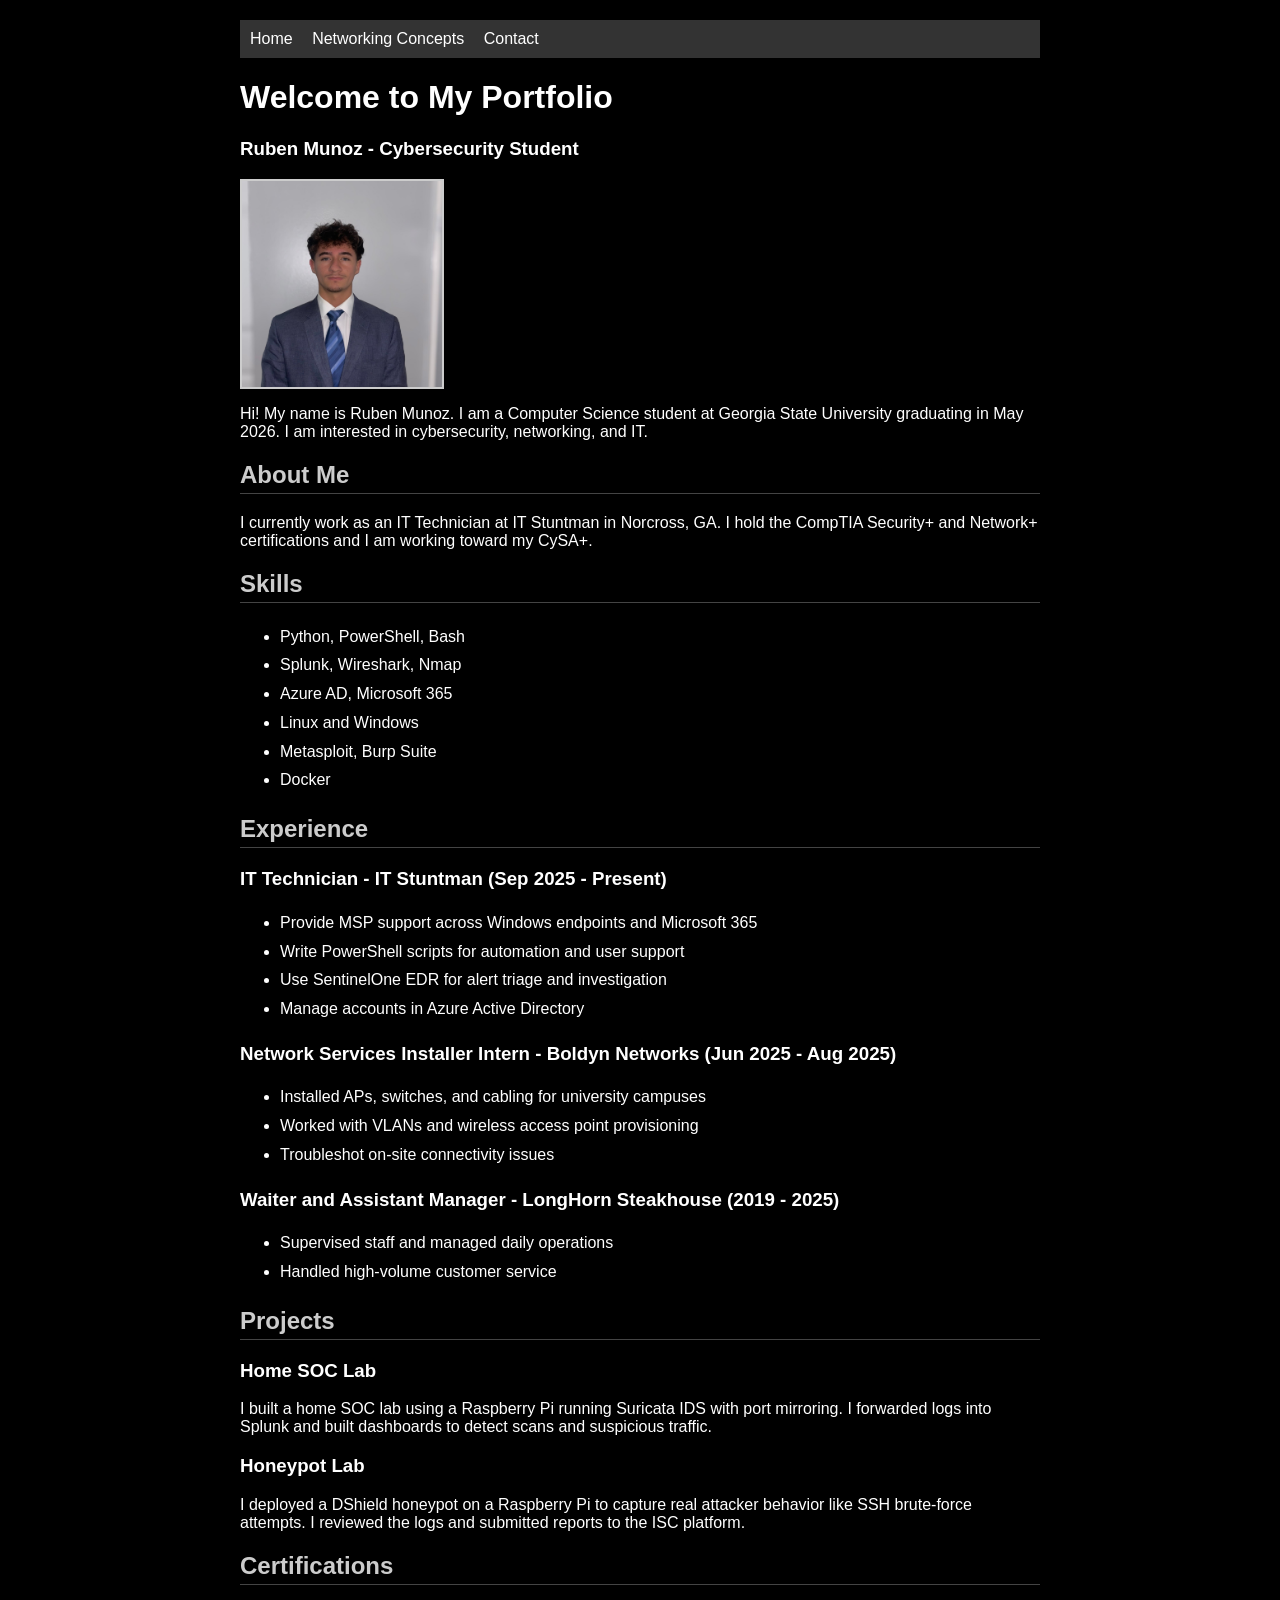
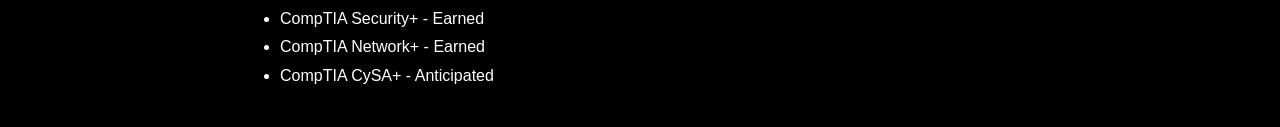
<file: index.html>
<html>
<head>
  <title>Ruben Munoz - Portfolio</title>
  <link rel="stylesheet" href="style.css">
</head>
<body>

  <div id="navbar">
    <a href="index.html">Home</a>
    <a href="networking.html">Networking Concepts</a>
    <a href="contact.html">Contact</a>
  </div>

  <h1>Welcome to My Portfolio</h1>
  <h3>Ruben Munoz - Cybersecurity Student</h3>

  <img src="profile.jpg" alt="Ruben Munoz" width="200">

  <p>Hi! My name is Ruben Munoz. I am a Computer Science student at Georgia State University
  graduating in May 2026. I am interested in cybersecurity, networking, and IT.</p>

  <h2>About Me</h2>
  <p>I currently work as an IT Technician at IT Stuntman in Norcross, GA. I hold the
  CompTIA Security+ and Network+ certifications and I am working toward my CySA+.</p>

  <h2>Skills</h2>
  <ul>
    <li>Python, PowerShell, Bash</li>
    <li>Splunk, Wireshark, Nmap</li>
    <li>Azure AD, Microsoft 365</li>
    <li>Linux and Windows</li>
    <li>Metasploit, Burp Suite</li>
    <li>Docker</li>
  </ul>

  <h2>Experience</h2>

  <h3>IT Technician - IT Stuntman (Sep 2025 - Present)</h3>
  <ul>
    <li>Provide MSP support across Windows endpoints and Microsoft 365</li>
    <li>Write PowerShell scripts for automation and user support</li>
    <li>Use SentinelOne EDR for alert triage and investigation</li>
    <li>Manage accounts in Azure Active Directory</li>
  </ul>

  <h3>Network Services Installer Intern - Boldyn Networks (Jun 2025 - Aug 2025)</h3>
  <ul>
    <li>Installed APs, switches, and cabling for university campuses</li>
    <li>Worked with VLANs and wireless access point provisioning</li>
    <li>Troubleshot on-site connectivity issues</li>
  </ul>

  <h3>Waiter and Assistant Manager - LongHorn Steakhouse (2019 - 2025)</h3>
  <ul>
    <li>Supervised staff and managed daily operations</li>
    <li>Handled high-volume customer service</li>
  </ul>

  <h2>Projects</h2>

  <h3>Home SOC Lab</h3>
  <p>I built a home SOC lab using a Raspberry Pi running Suricata IDS with port mirroring.
  I forwarded logs into Splunk and built dashboards to detect scans and suspicious traffic.</p>

  <h3>Honeypot Lab</h3>
  <p>I deployed a DShield honeypot on a Raspberry Pi to capture real attacker behavior like
  SSH brute-force attempts. I reviewed the logs and submitted reports to the ISC platform.</p>

  <h2>Certifications</h2>
  <ul>
    <li>CompTIA Security+ - Earned</li>
    <li>CompTIA Network+ - Earned</li>
    <li>CompTIA CySA+ - Anticipated</li>
  </ul>

</body>
</html>
</file>
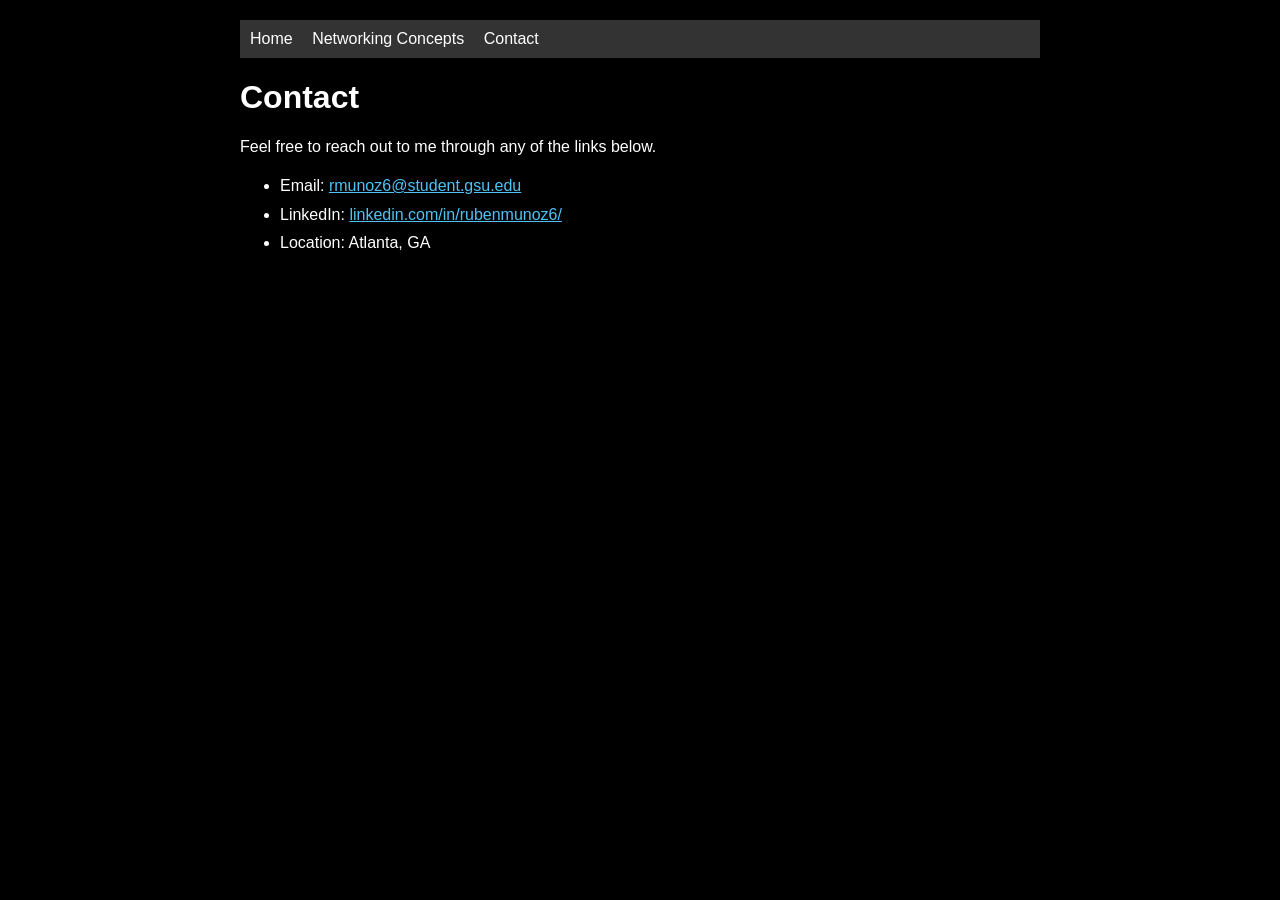
<file: contact.html>
<html>
<head>
  <title>Contact</title>
  <link rel="stylesheet" href="style.css">
</head>
<body>

  <div id="navbar">
    <a href="index.html">Home</a>
    <a href="networking.html">Networking Concepts</a>
    <a href="contact.html">Contact</a>
  </div>

  <h1>Contact</h1>

  <p>Feel free to reach out to me through any of the links below.</p>

  <ul>
    <li>Email: <a href="mailto:rmunoz6@student.gsu.edu">rmunoz6@student.gsu.edu</a></li>
    <li>LinkedIn: <a href="https://linkedin.com/in/rubenmunoz6/" target="_blank">linkedin.com/in/rubenmunoz6/</a></li>
    <li>Location: Atlanta, GA</li>
  </ul>

</body>
</html>
</file>
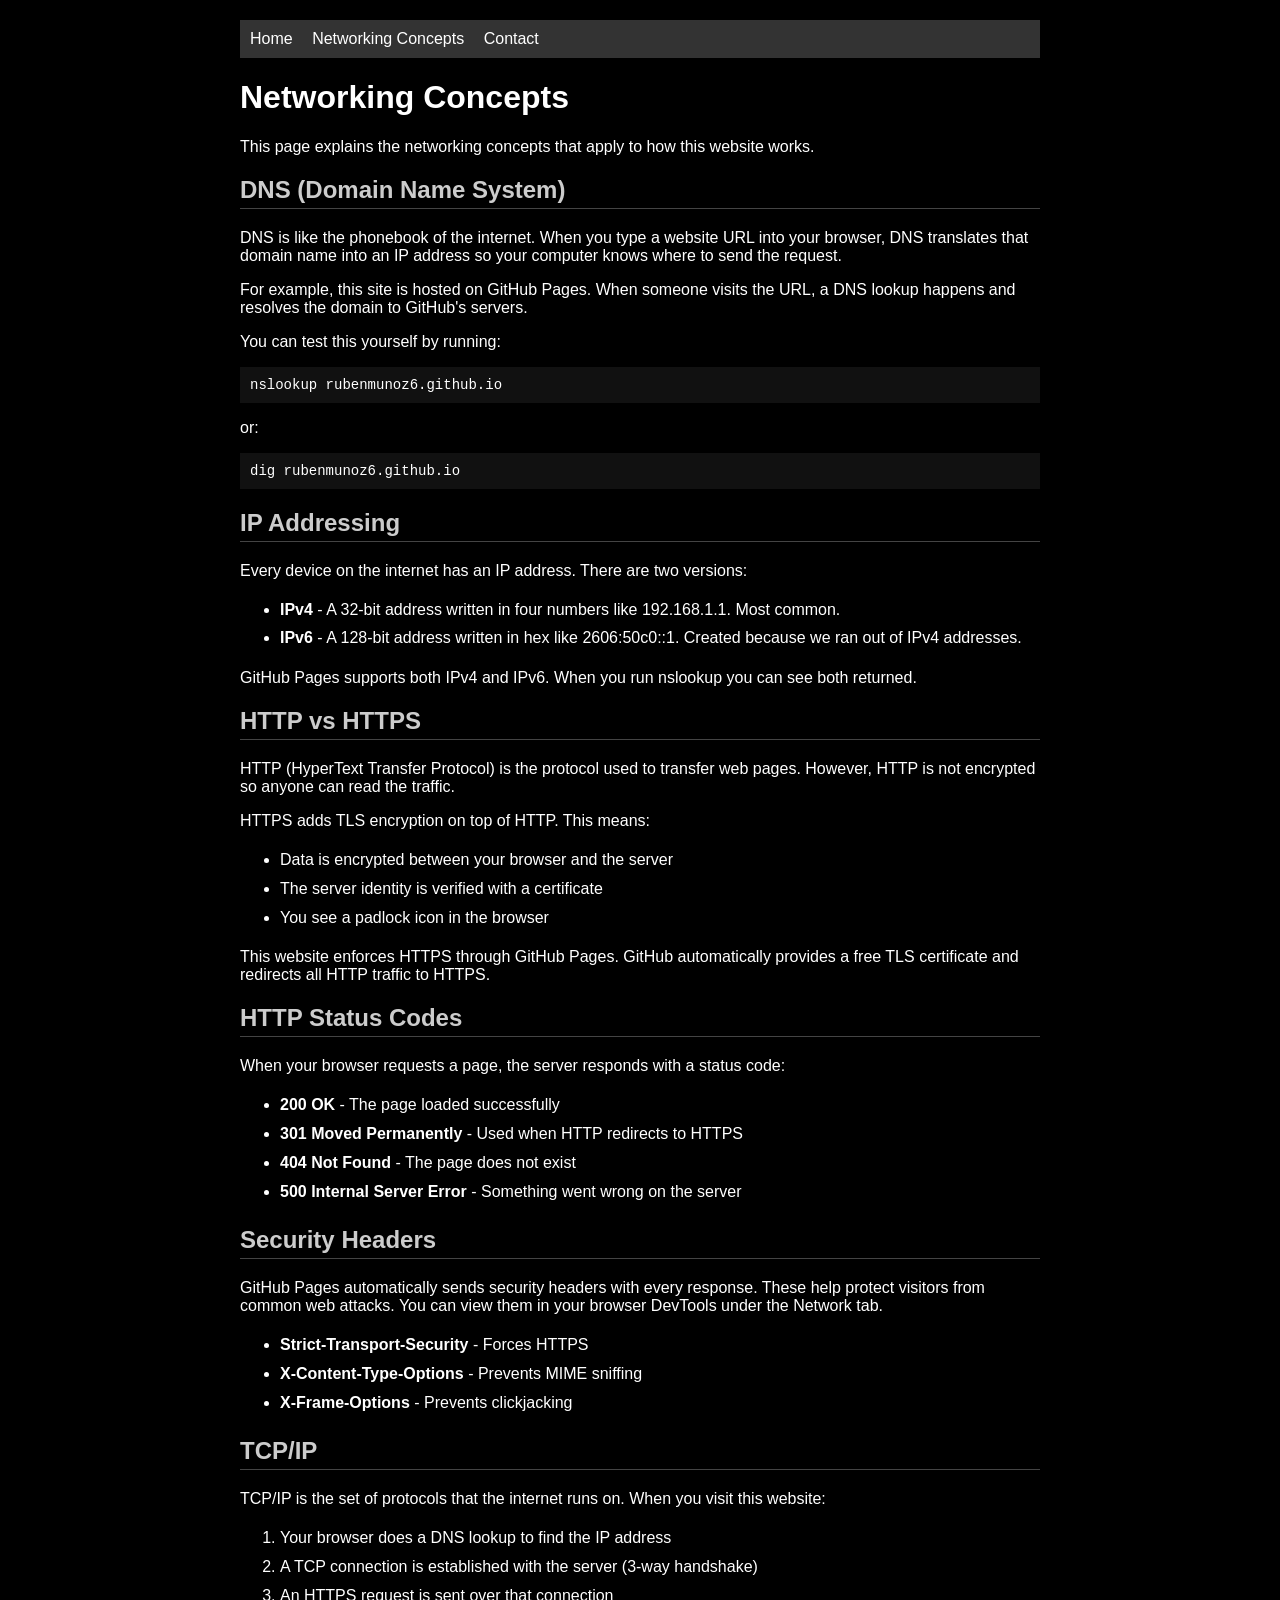
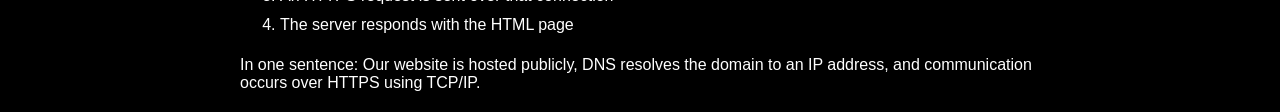
<file: networking.html>
<html>
<head>
  <title>Networking Concepts</title>
  <link rel="stylesheet" href="style.css">
</head>
<body>

  <div id="navbar">
    <a href="index.html">Home</a>
    <a href="networking.html">Networking Concepts</a>
    <a href="contact.html">Contact</a>
  </div>

  <h1>Networking Concepts</h1>
  <p>This page explains the networking concepts that apply to how this website works.</p>

  <h2>DNS (Domain Name System)</h2>
  <p>DNS is like the phonebook of the internet. When you type a website URL into your browser,
  DNS translates that domain name into an IP address so your computer knows where to send the request.</p>
  <p>For example, this site is hosted on GitHub Pages. When someone visits the URL, a DNS lookup
  happens and resolves the domain to GitHub's servers.</p>
  <p>You can test this yourself by running:</p>
  <pre>nslookup rubenmunoz6.github.io</pre>
  <p>or:</p>
  <pre>dig rubenmunoz6.github.io</pre>

  <h2>IP Addressing</h2>
  <p>Every device on the internet has an IP address. There are two versions:</p>
  <ul>
    <li><strong>IPv4</strong> - A 32-bit address written in four numbers like 192.168.1.1. Most common.</li>
    <li><strong>IPv6</strong> - A 128-bit address written in hex like 2606:50c0::1. Created because we ran out of IPv4 addresses.</li>
  </ul>
  <p>GitHub Pages supports both IPv4 and IPv6. When you run nslookup you can see both returned.</p>

  <h2>HTTP vs HTTPS</h2>
  <p>HTTP (HyperText Transfer Protocol) is the protocol used to transfer web pages. However,
  HTTP is not encrypted so anyone can read the traffic.</p>
  <p>HTTPS adds TLS encryption on top of HTTP. This means:</p>
  <ul>
    <li>Data is encrypted between your browser and the server</li>
    <li>The server identity is verified with a certificate</li>
    <li>You see a padlock icon in the browser</li>
  </ul>
  <p>This website enforces HTTPS through GitHub Pages. GitHub automatically provides a
  free TLS certificate and redirects all HTTP traffic to HTTPS.</p>

  <h2>HTTP Status Codes</h2>
  <p>When your browser requests a page, the server responds with a status code:</p>
  <ul>
    <li><strong>200 OK</strong> - The page loaded successfully</li>
    <li><strong>301 Moved Permanently</strong> - Used when HTTP redirects to HTTPS</li>
    <li><strong>404 Not Found</strong> - The page does not exist</li>
    <li><strong>500 Internal Server Error</strong> - Something went wrong on the server</li>
  </ul>

  <h2>Security Headers</h2>
  <p>GitHub Pages automatically sends security headers with every response. These help protect
  visitors from common web attacks. You can view them in your browser DevTools under the
  Network tab.</p>
  <ul>
    <li><strong>Strict-Transport-Security</strong> - Forces HTTPS</li>
    <li><strong>X-Content-Type-Options</strong> - Prevents MIME sniffing</li>
    <li><strong>X-Frame-Options</strong> - Prevents clickjacking</li>
  </ul>

  <h2>TCP/IP</h2>
  <p>TCP/IP is the set of protocols that the internet runs on. When you visit this website:</p>
  <ol>
    <li>Your browser does a DNS lookup to find the IP address</li>
    <li>A TCP connection is established with the server (3-way handshake)</li>
    <li>An HTTPS request is sent over that connection</li>
    <li>The server responds with the HTML page</li>
  </ol>
  <p>In one sentence: Our website is hosted publicly, DNS resolves the domain to an IP address,
  and communication occurs over HTTPS using TCP/IP.</p>

</body>
</html>
</file>
<file: style.css>
body {
  font-family: Arial, sans-serif;
  max-width: 800px;
  margin: 0 auto;
  padding: 20px;
  background-color: #000;
  color: #fff;
}

#navbar {
  background-color: #333;
  padding: 10px;
  margin-bottom: 20px;
}

#navbar a {
  color: white;
  text-decoration: none;
  margin-right: 15px;
}

h1 {
  color: #fff;
}

h2 {
  color: #ccc;
  border-bottom: 1px solid #444;
  padding-bottom: 4px;
}

img {
  border: 2px solid #ccc;
}

pre {
  background-color: #111;
  padding: 10px;
  font-size: 14px;
}

ul, ol {
  line-height: 1.8;
}

a {
  color: #4fc3f7;
}

a:visited {
  color: #4fc3f7;
}
</file>
